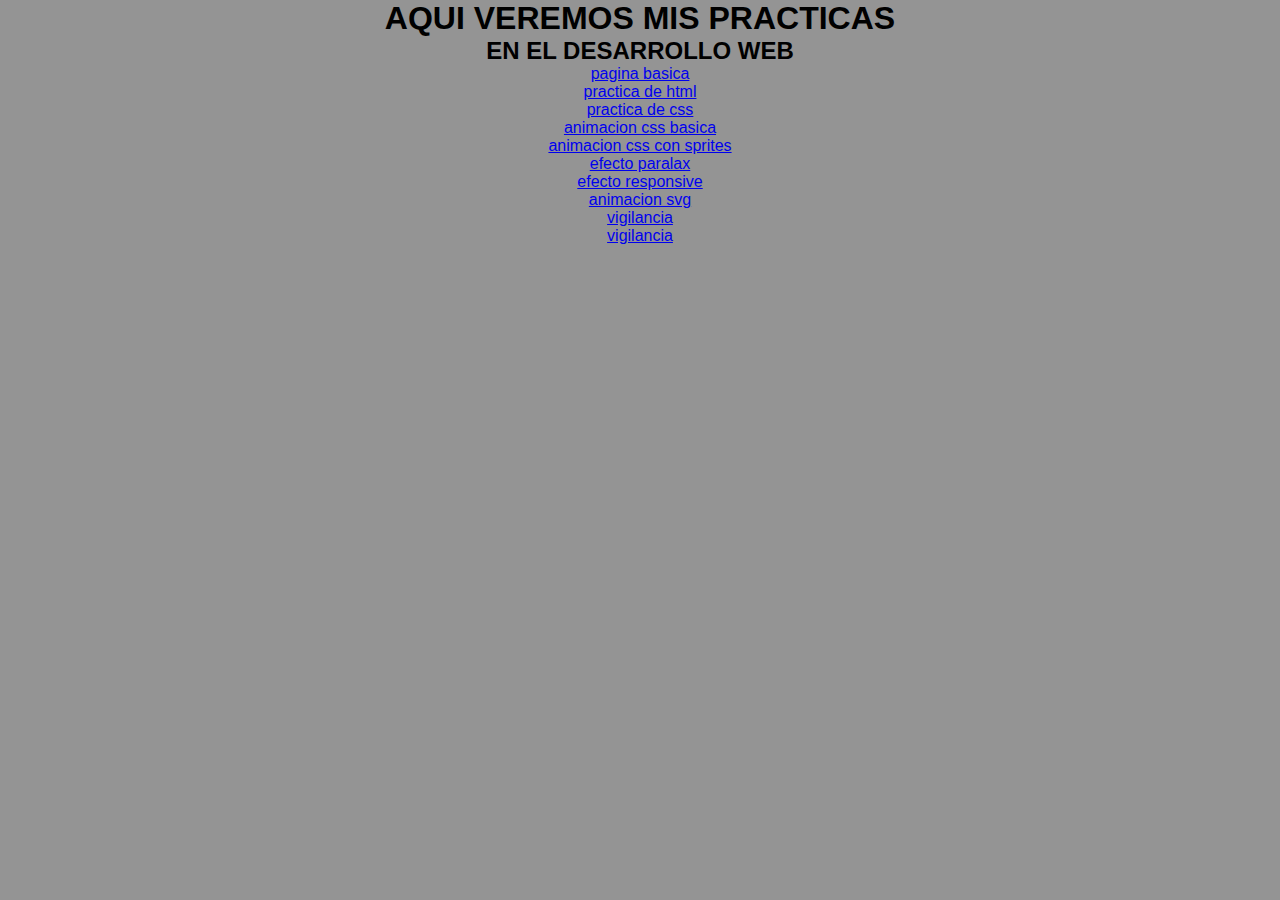
<file: index.html>
<!DOCTYPE html>
<html>
    <head>
        <meta charset="utf-8" />
        <title>hola omar :)</title>
        <link rel="stylesheet" href="index.css" />
    </head>
    <body>
        <h1>AQUI VEREMOS MIS PRACTICAS</h1>
        <h2>EN EL DESARROLLO WEB</h2>
        <ul>
            <li>
                <a href="base.html">pagina basica</a>
            </li>
           
            <li>
             <a href="contacto.html">practica de html</a>
         </li>
         <li><a href="css_practica.html">practica de css</a></li>
         <li>
            <a href="animacion.html">animacion css basica</a>
        </li>
        <li>
            <a href="spritecss.html">animacion css con sprites</a>
        </li>
        <li>
            <a href="paralax.html">efecto paralax</a>
        </li>
        <li>
            <a href="responsive.html">efecto responsive</a>
        </li>
        <li>
            <a href="animacionsvg.html">animacion svg</a>
        </li>
             <li>
            <a href="vigilancia.html">vigilancia</a>
        </li>
            
             <li>
            <a href="vigilancia2.html">vigilancia</a>
        </li>
            
        </ul>


      
    </body>



</html>
</file>
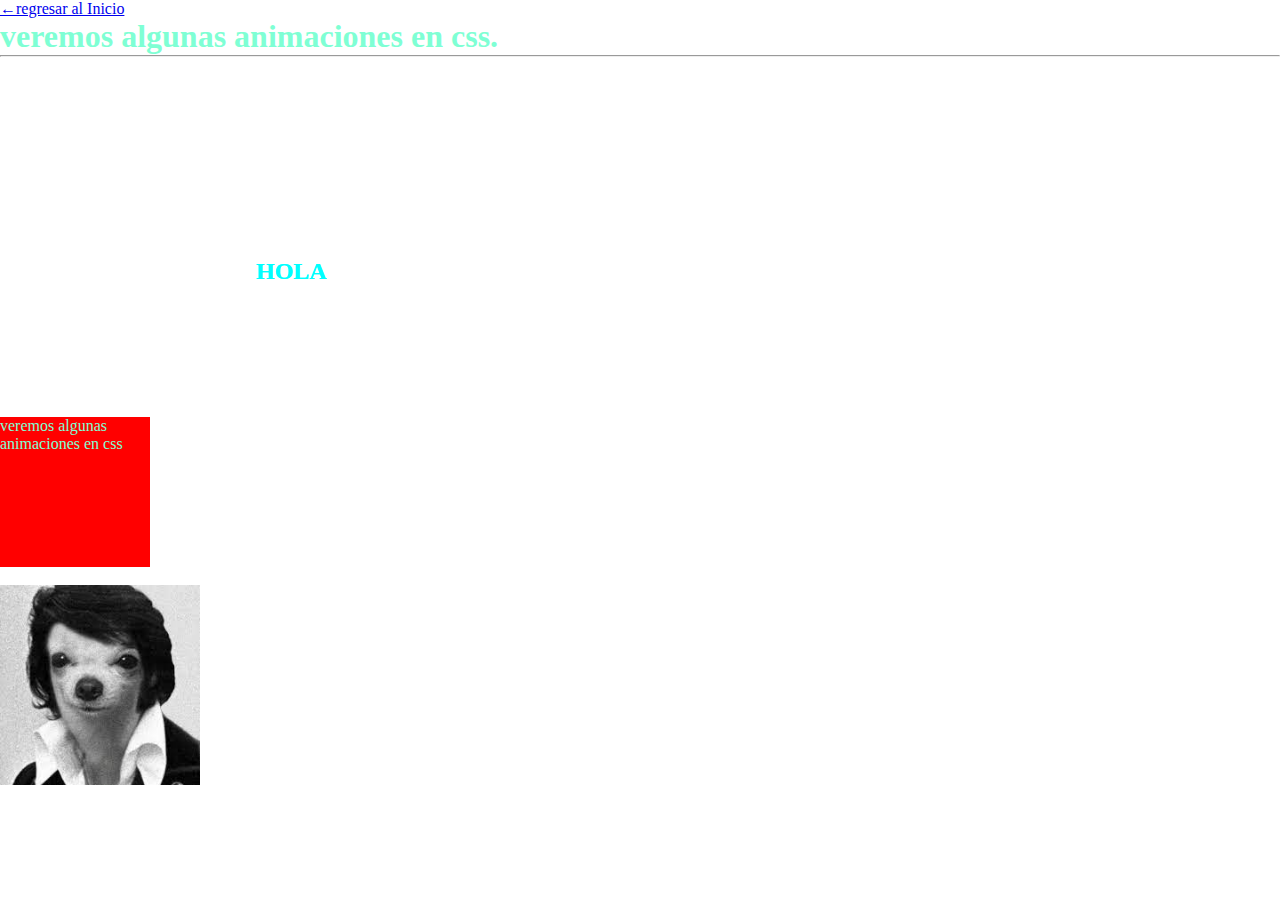
<file: animacion.html>
<!DOCTYPE html>
<html>
    <head>
        <meta charset="utf-8" />
        <title>animacion css</title>
        <link rel="stylesheet" href="animacion.css">
    </head>
    <body><a href="index.html">←regresar al Inicio</a>
        <h1>veremos algunas animaciones en css.</h1>
        <hr>
        <div class="circle">
            <div class="texto"><h2>HOLA</h2></div>
        </div>
       
        <div class="circlo">
            <div class="texto"><h2>HOLA</h2></div>
        </div>
        <div class="jaja">veremos algunas animaciones en css</div>

    <br>
        <div class="imagena">
            <img width="200" src="images/perrillo.jpg"/>
        </div>
    </body>

</html>
</file>
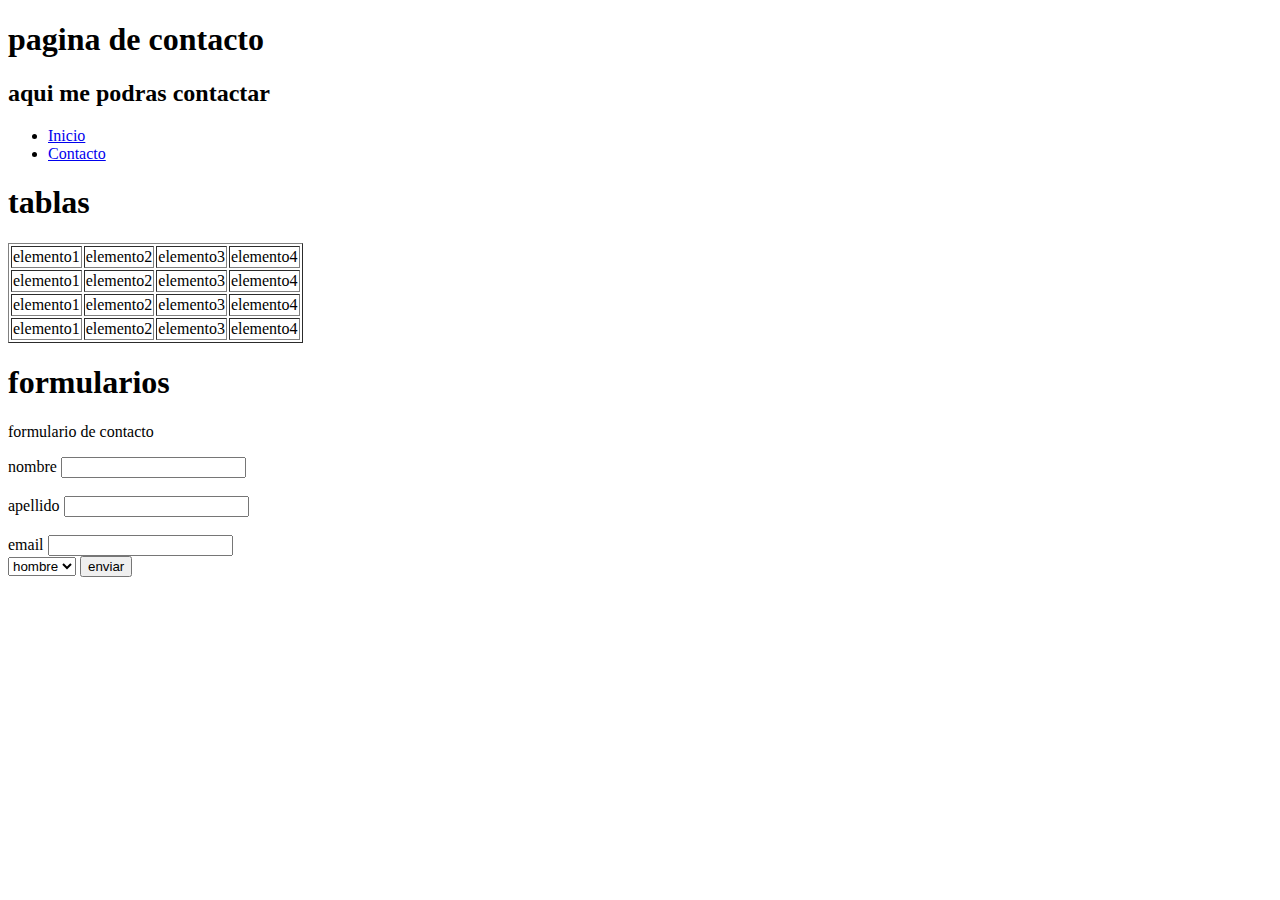
<file: contacto.html>
<!DOCTYPE html>
<html>
    <head>
        <meta charset="utf-8" />
        <title>contactame</title>
    </head>
    <body>
       <h1>pagina de contacto</h1>
       <h2>aqui me podras contactar</h2>
       <ul>
           <li>
               <a href="index.html">Inicio</a>
           </li>
           <li>
            <a href="contacto.html">Contacto</a>
        </li>
       </ul>
       <h1>tablas</h1>
       <table border="1">
       <tr>
           <td>elemento1</td>
           <td>elemento2</td>
           <td>elemento3</td>
           <td>elemento4</td>
       </tr>
       <tr>
        <td>elemento1</td>
        <td>elemento2</td>
        <td>elemento3</td>
        <td>elemento4</td>
    </tr>
    <tr>
        <td>elemento1</td>
        <td>elemento2</td>
        <td>elemento3</td>
        <td>elemento4</td>
    </tr>
    <tr>
        <td>elemento1</td>
        <td>elemento2</td>
        <td>elemento3</td>
        <td>elemento4</td>
    </tr>
    </table>
    <h1>formularios</h1>
    <p>formulario de contacto</p>
    <form>
        <label>nombre</label>
        <input type="text" /><br><br>
        <label>apellido</label>
        <input type="text" />
        <br><br>
        <label>email</label>
        <input type="text" /><br>
    <select>
        <option>hombre</option>
        <option>mujer</option>
    </select>
    <input type="submit" value="enviar"/>
    </form>
    
    </body>

</html>
</file>
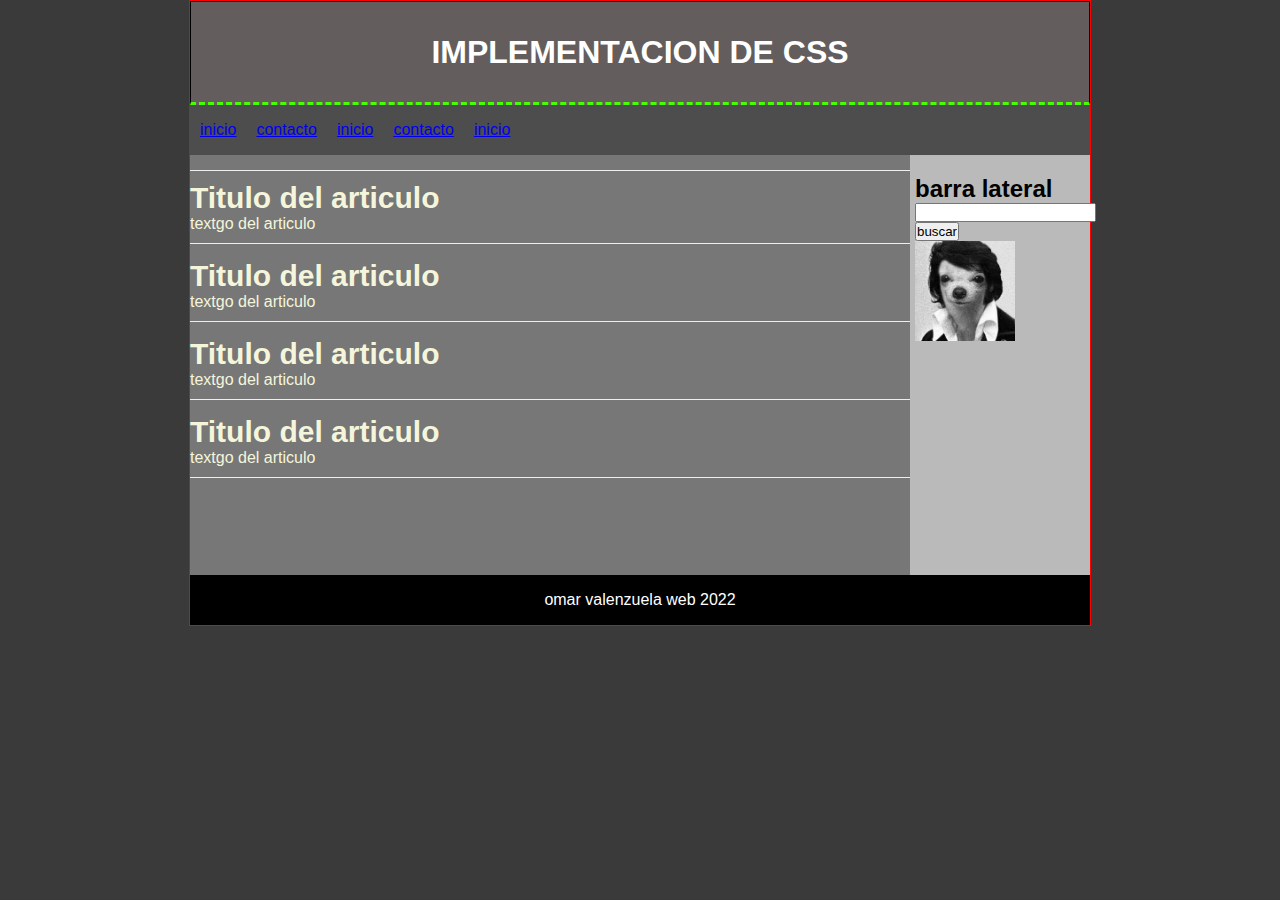
<file: css_practica.html>
<!DOCTYPE html>
<html>
    <head>
        <meta charset="utf-8" />
        <title>esto es css</title>
        <link rel="stylesheet" href="css_practica.css" />
    </head>
    <body>
        

        <div id="container">

            <header>
                <h1>IMPLEMENTACION DE CSS</h1>
            </header>
            <nav><ul>
                <li><a href="index.html">inicio</a></li>
                <li><a href="contacto.html">contacto</a></li>
                <li><a href="index.html">inicio</a></li>
                <li><a href="contacto.html">contacto</a></li>
                <li><a href="index.html">inicio</a></li>
               
            </ul></nav>

            <div class="clearfix"></div>
        

        <section id="content">
            <article class="article">
                <h2>Titulo del articulo</h2>
                <p>textgo del articulo</p>
            </article>

            <article class="article">
                <h2>Titulo del articulo</h2>
                <p>textgo del articulo</p>
            </article>

            <article class="article">
                <h2>Titulo del articulo</h2>
                <p>textgo del articulo</p>
            </article>

            <article class="article">
                <h2>Titulo del articulo</h2>
                <p>textgo del articulo</p>
            </article>
        </section>

<aside>
    <h2>barra lateral</h2>
    <form>
        <input type="text">
        <input type="submit" value="buscar"><br>
        <img width="100" alt="perrillo" src="images/perrillo.jpg"/>
    </form>
</aside>

<footer>
    omar valenzuela web  2022
</footer>
        </div>
    </body>

</html>
</file>
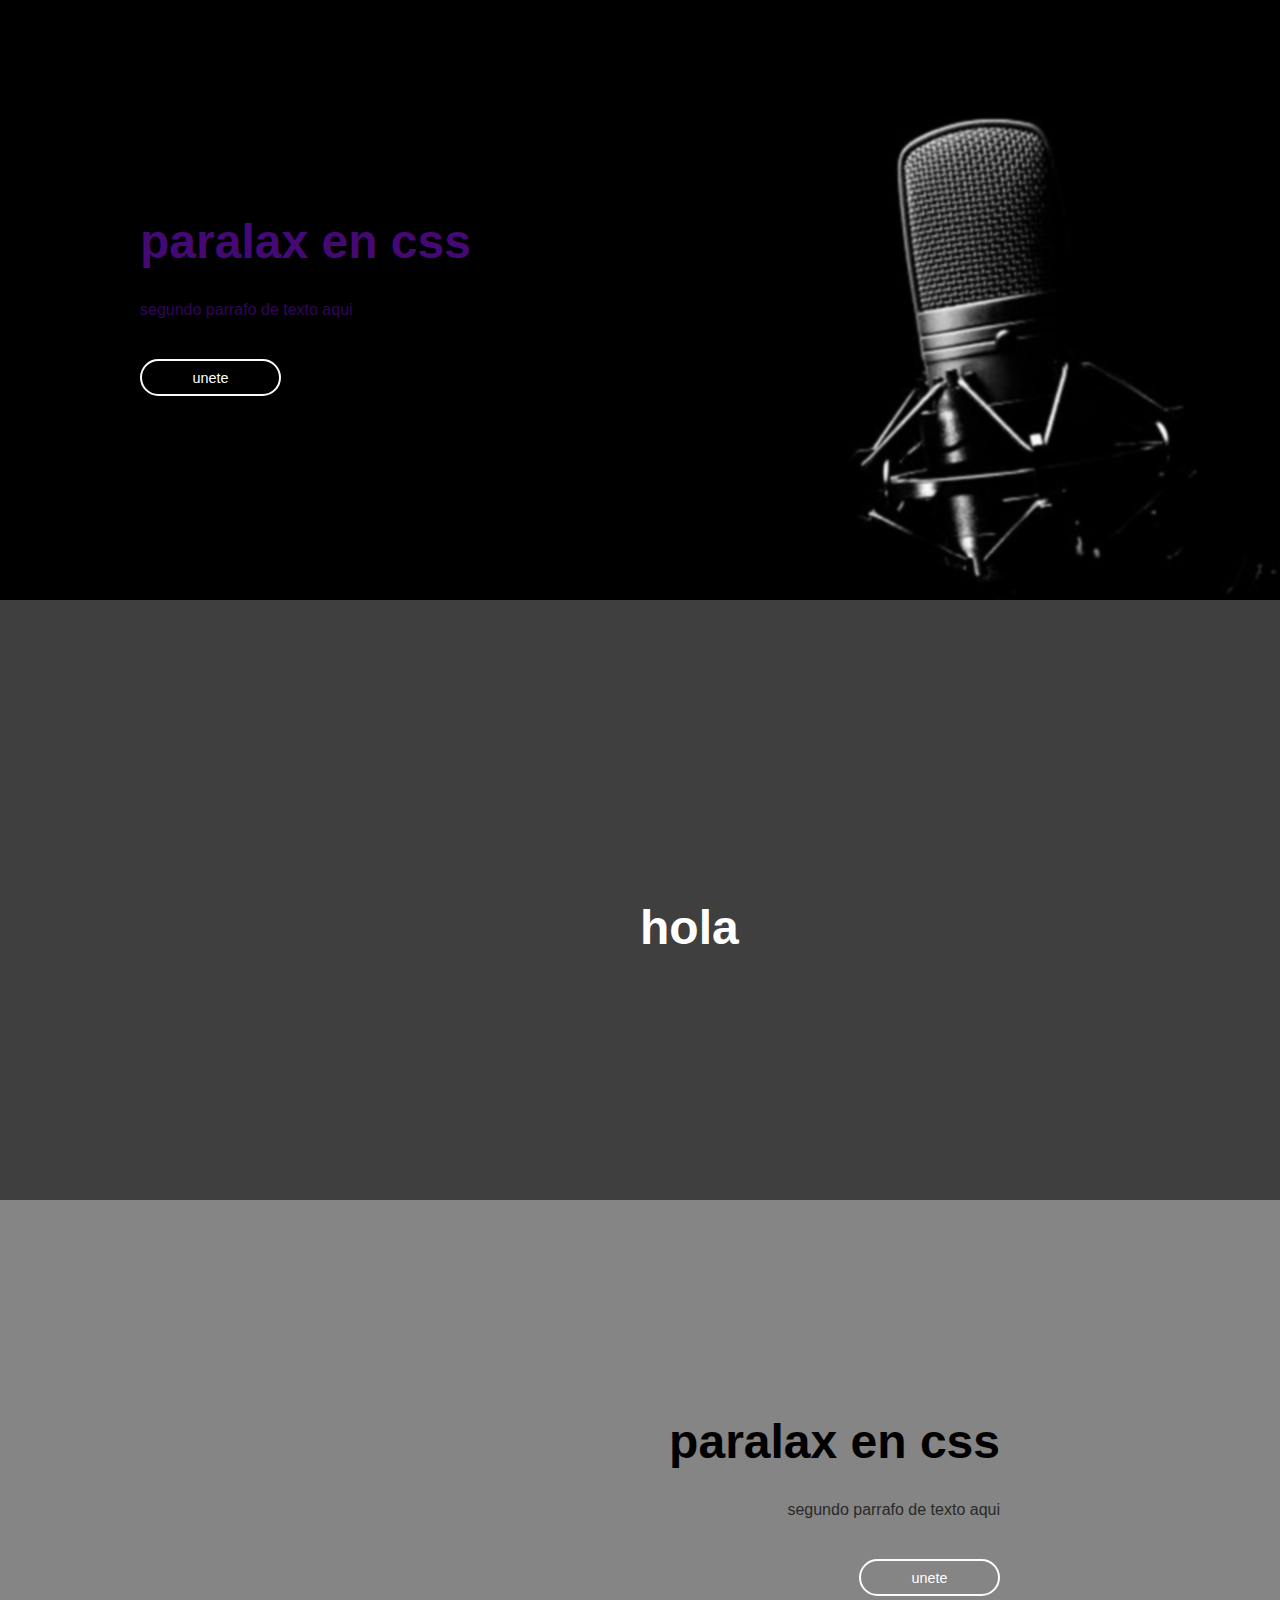
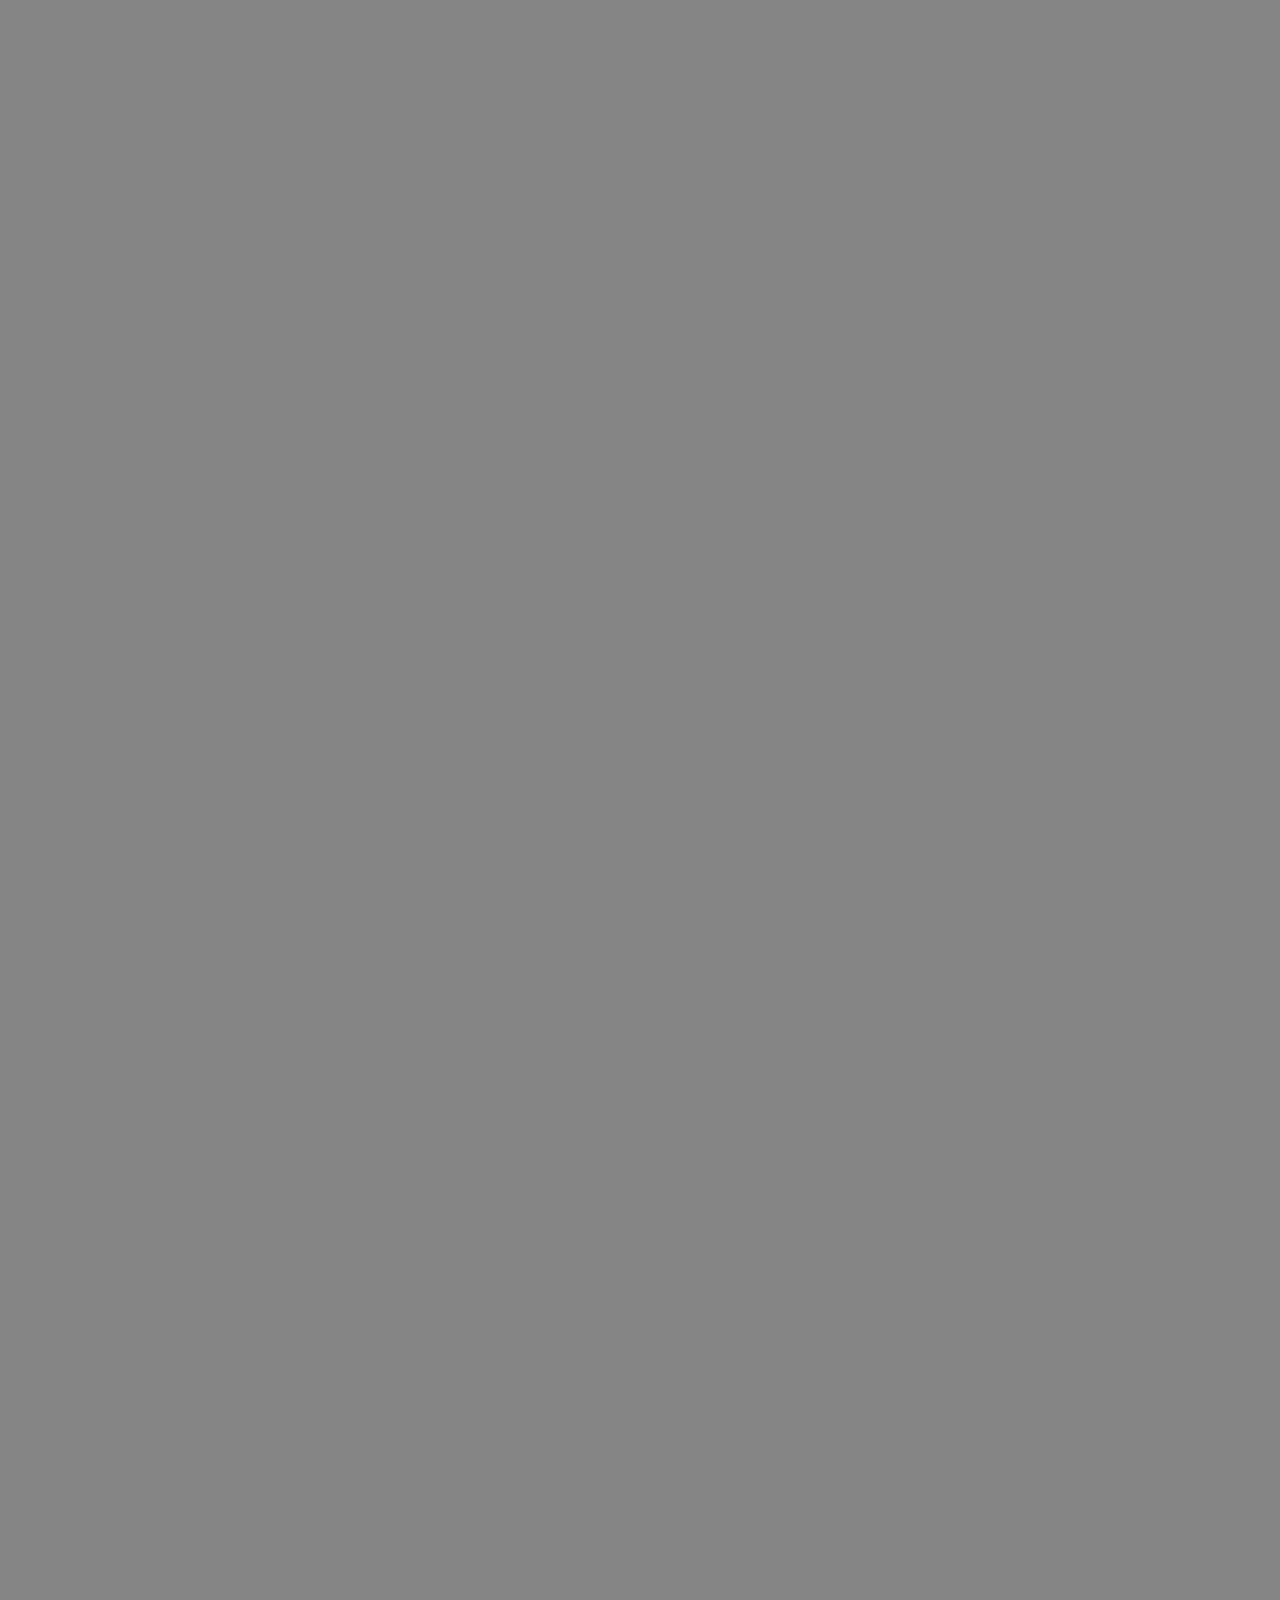
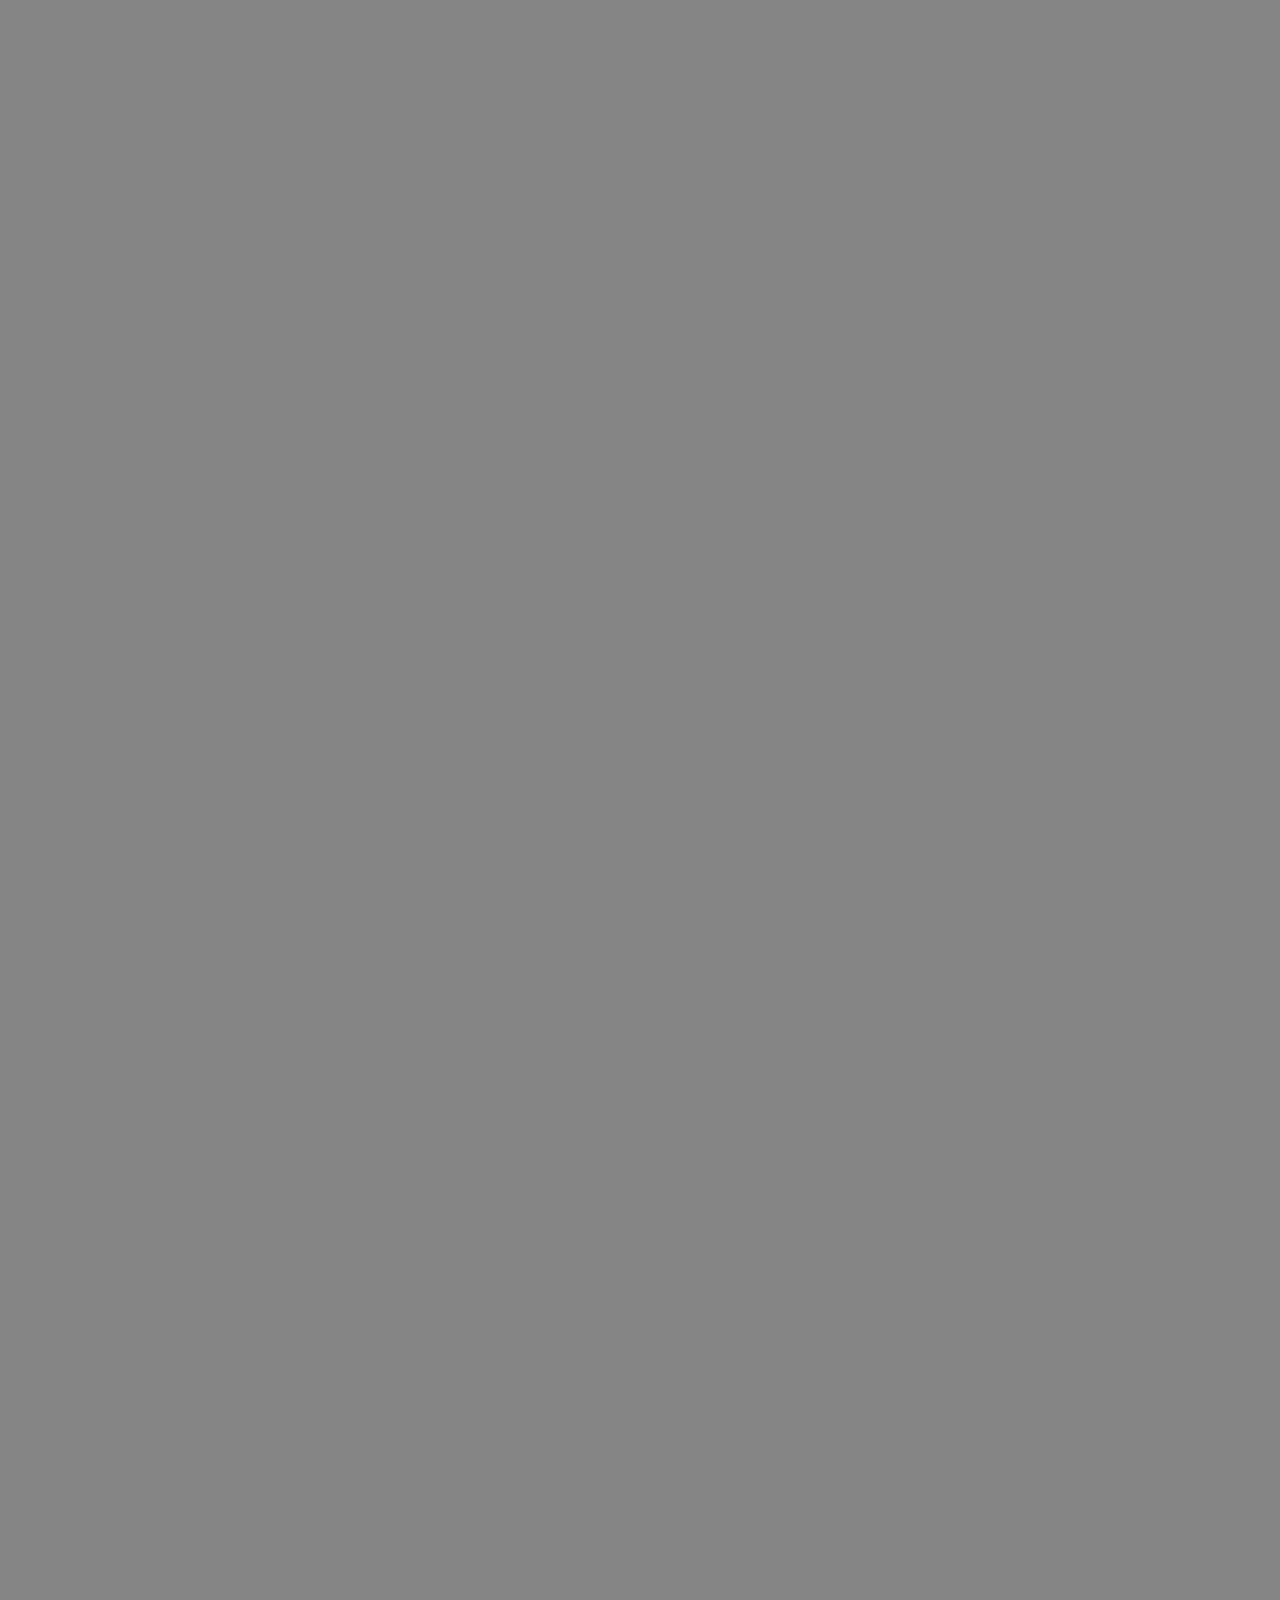
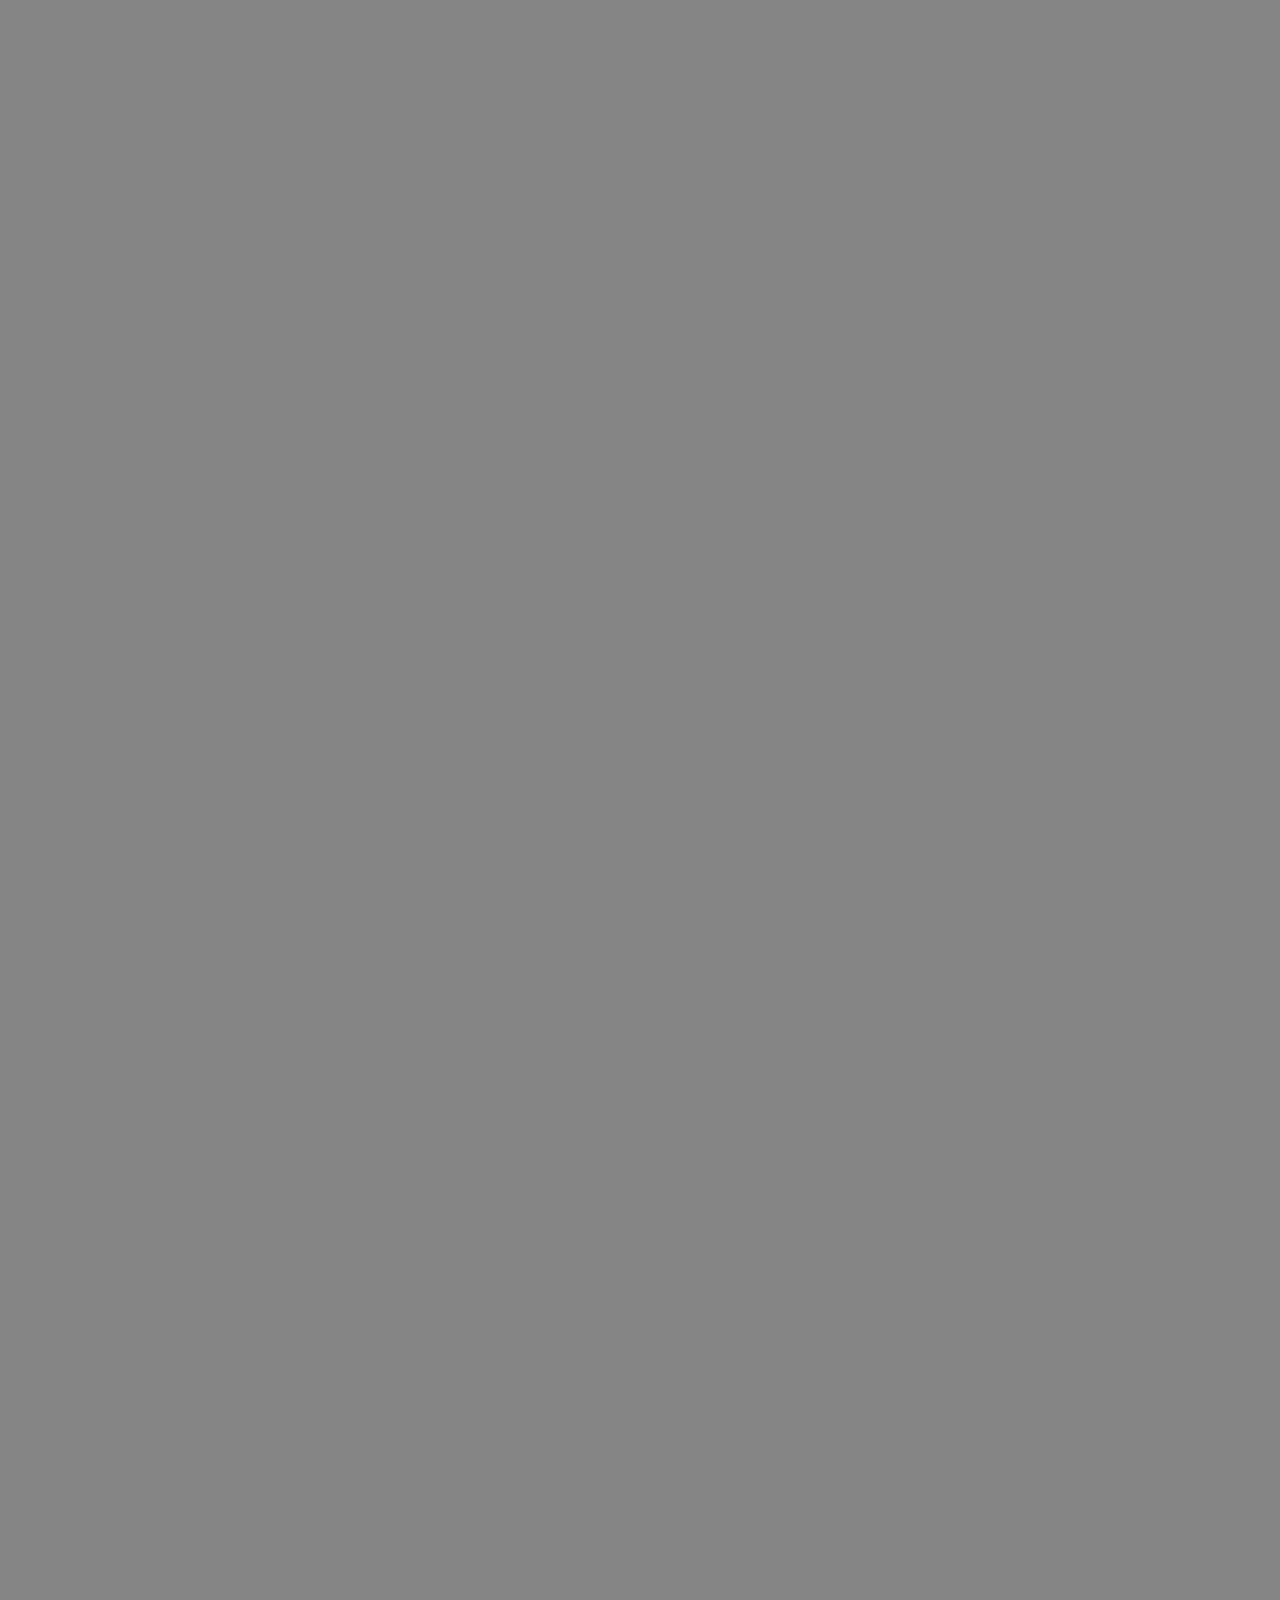
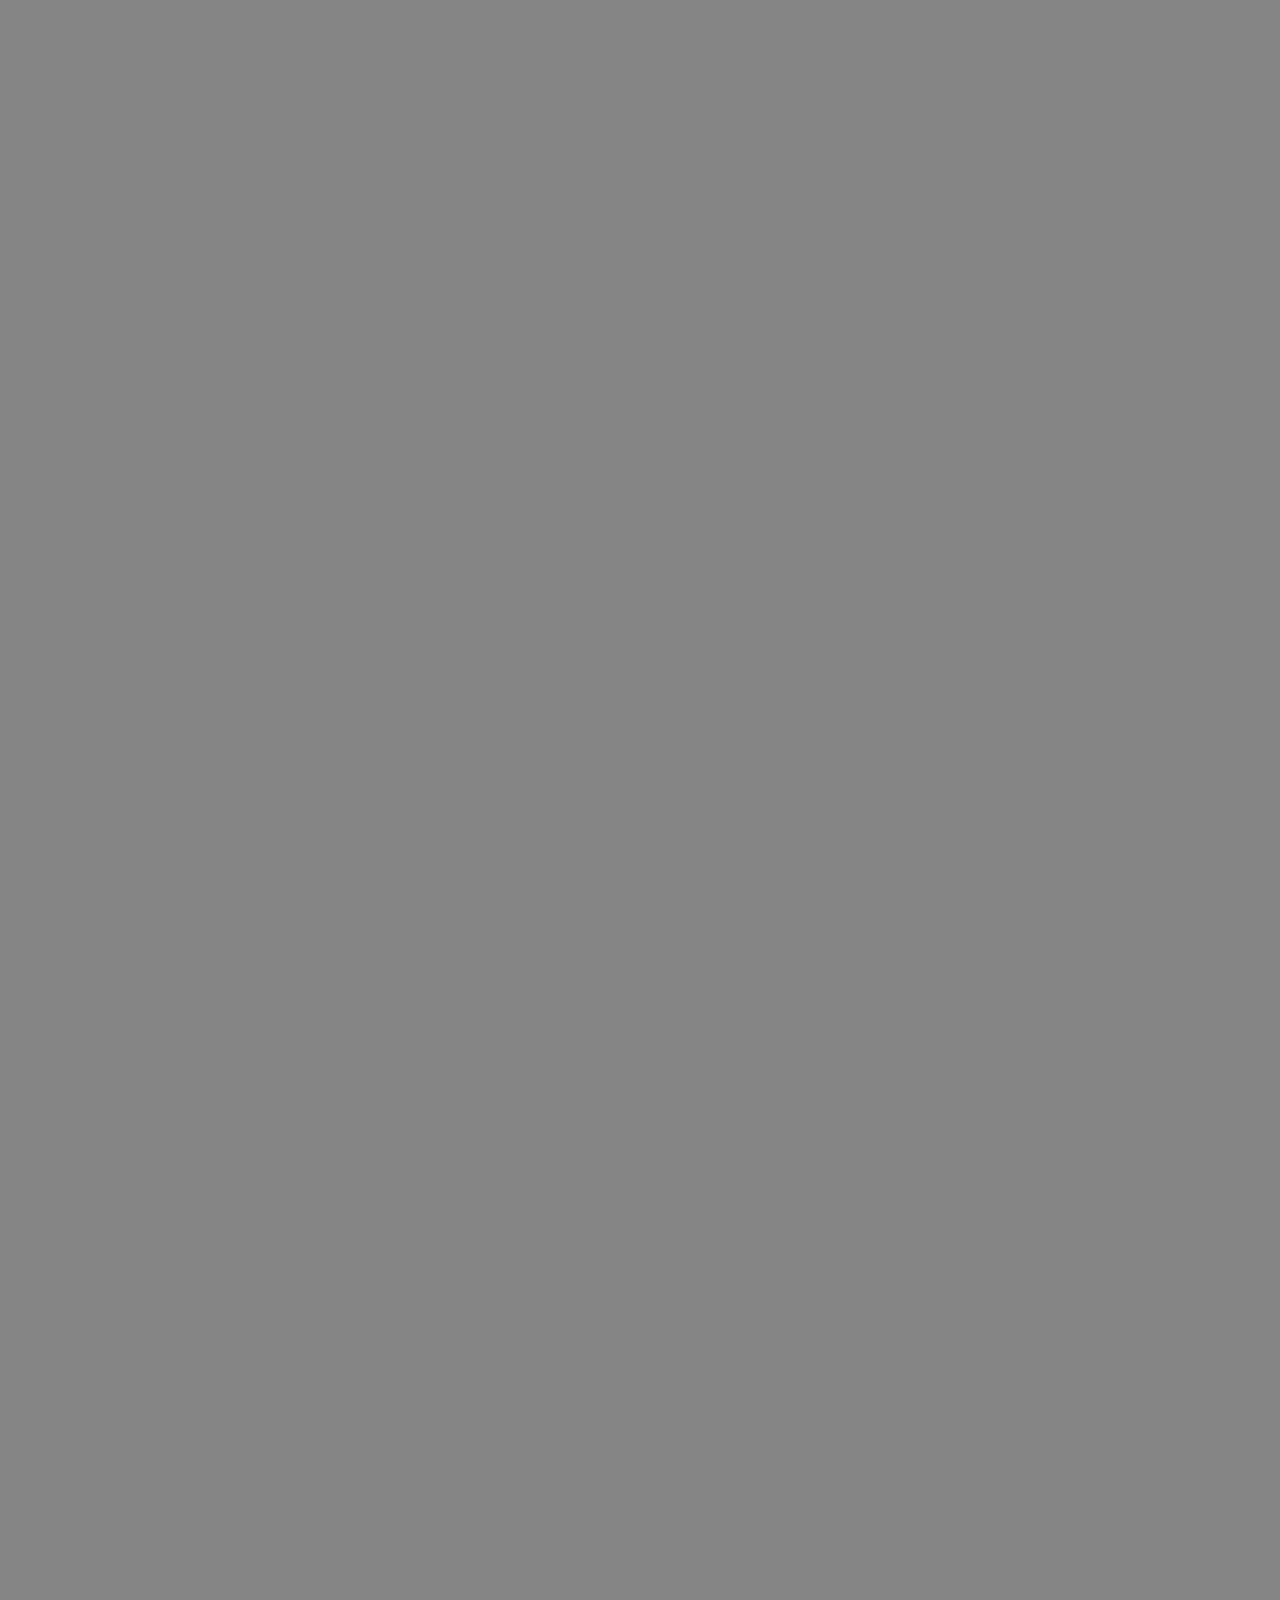
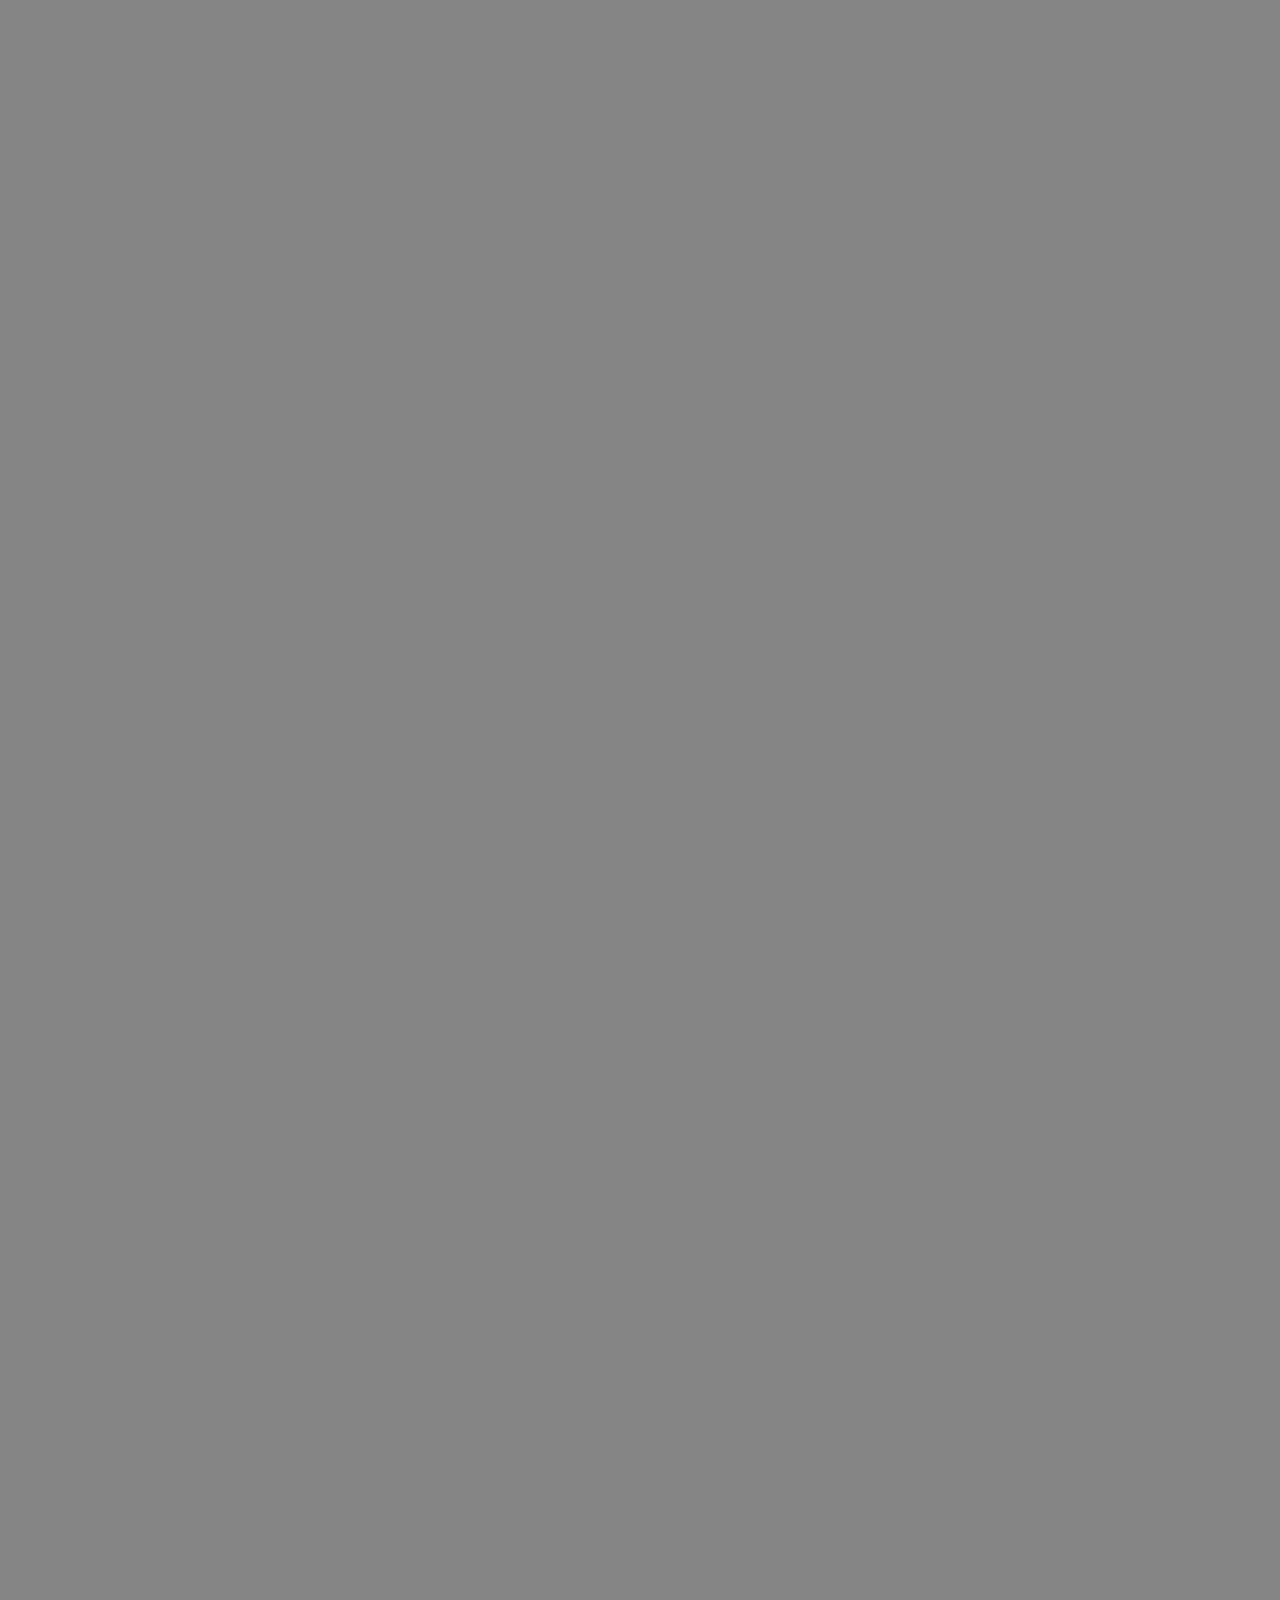
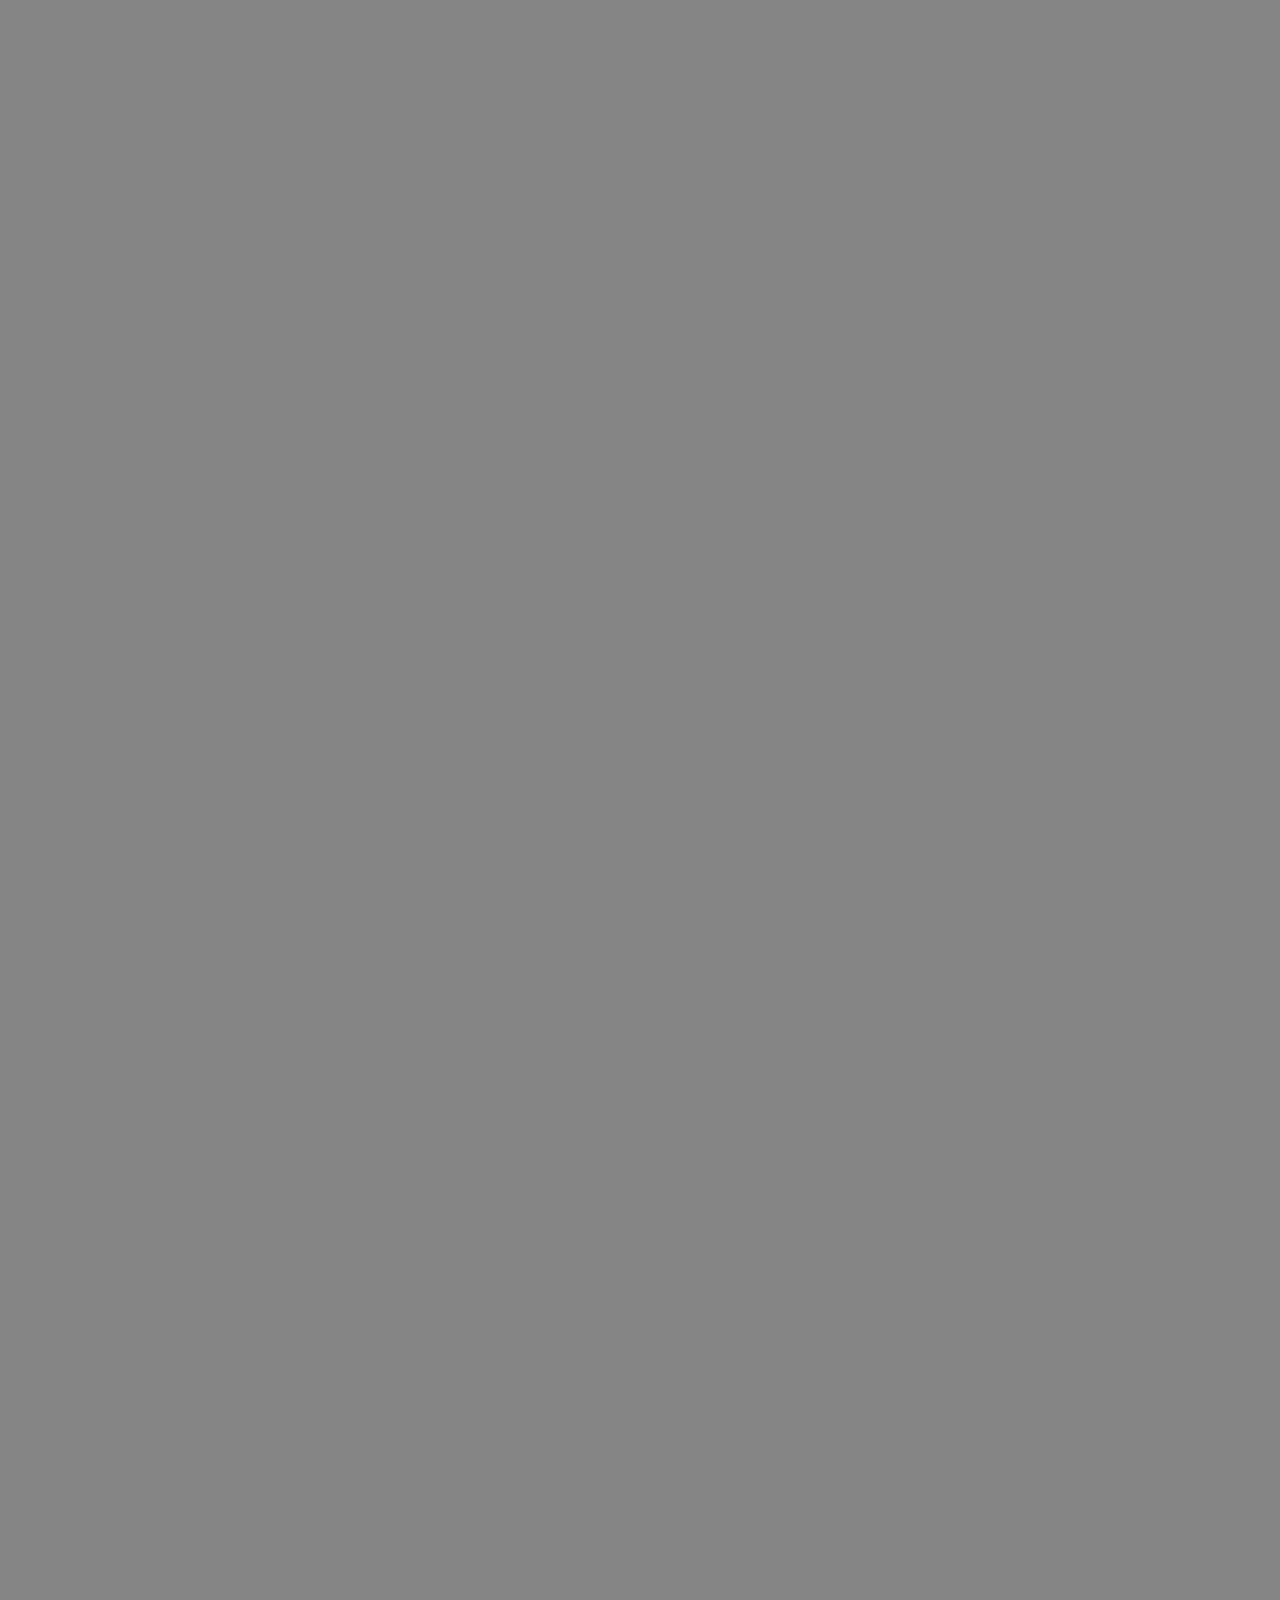
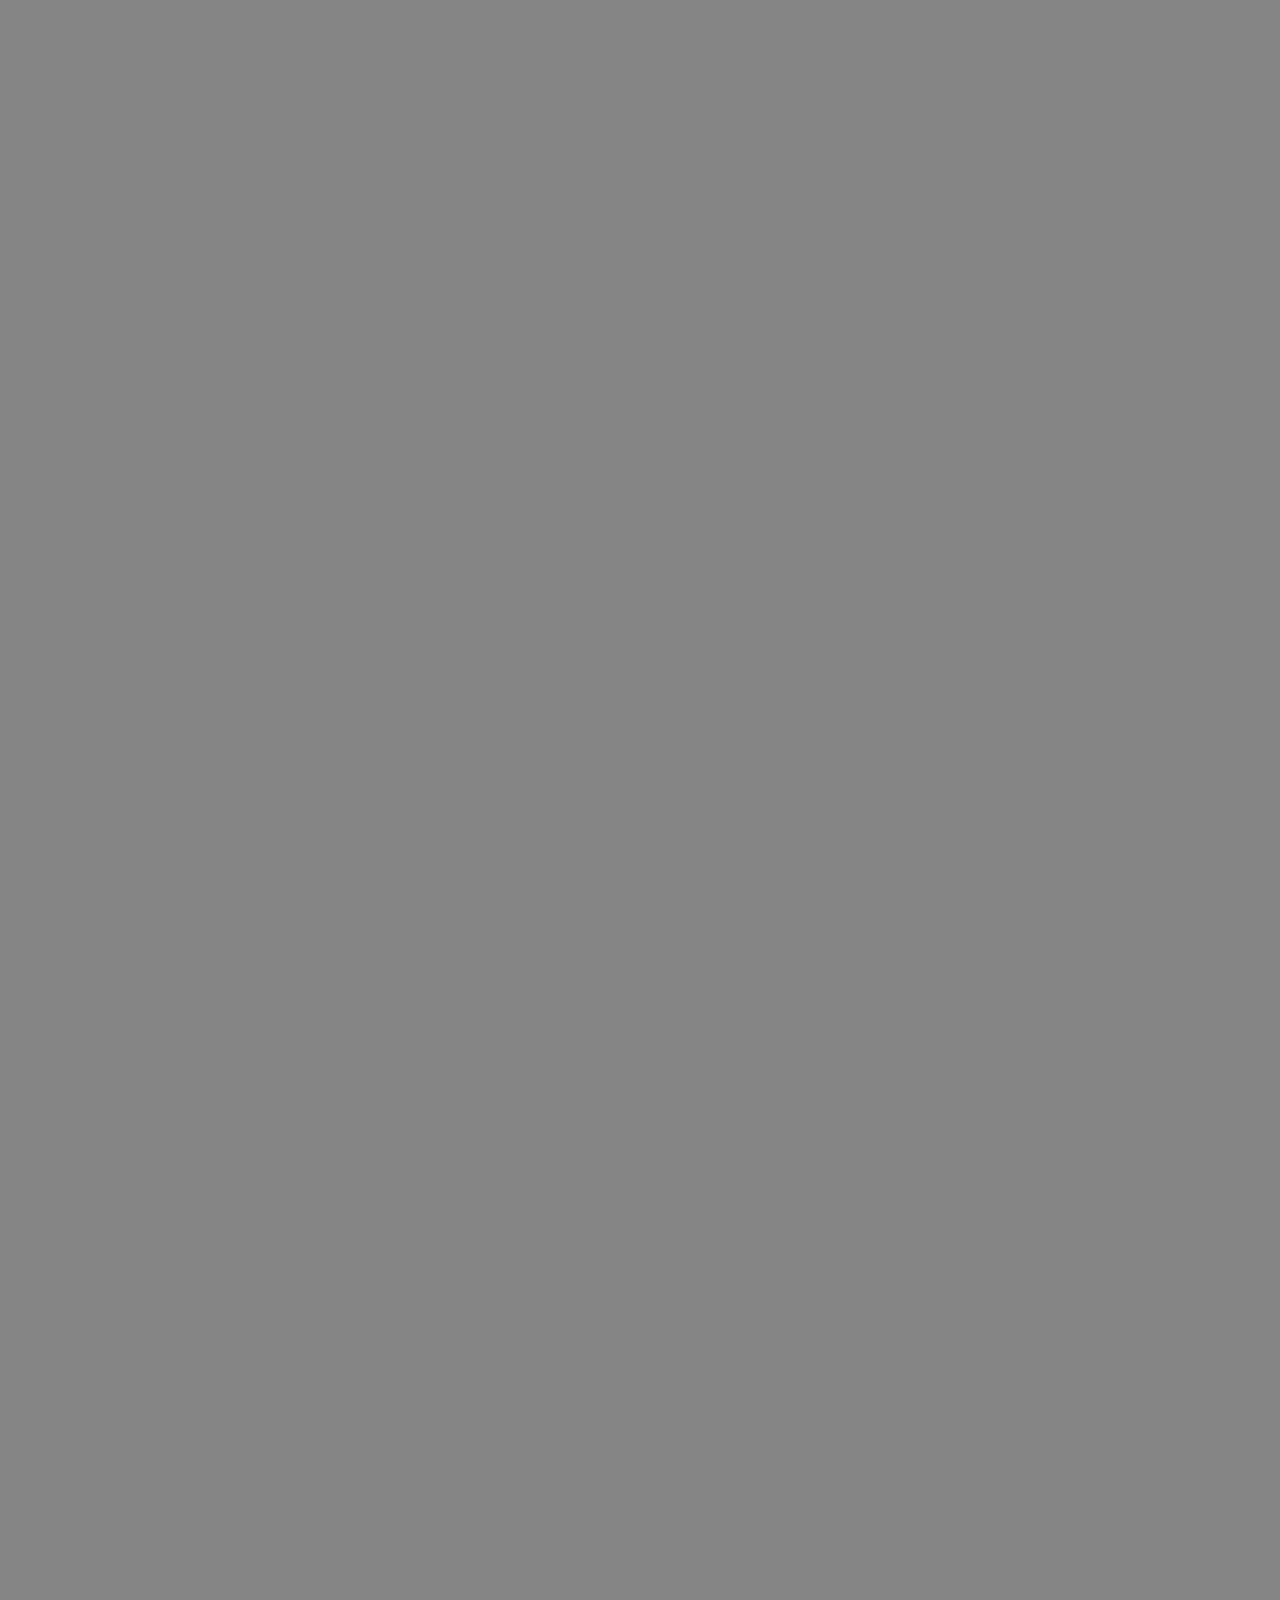
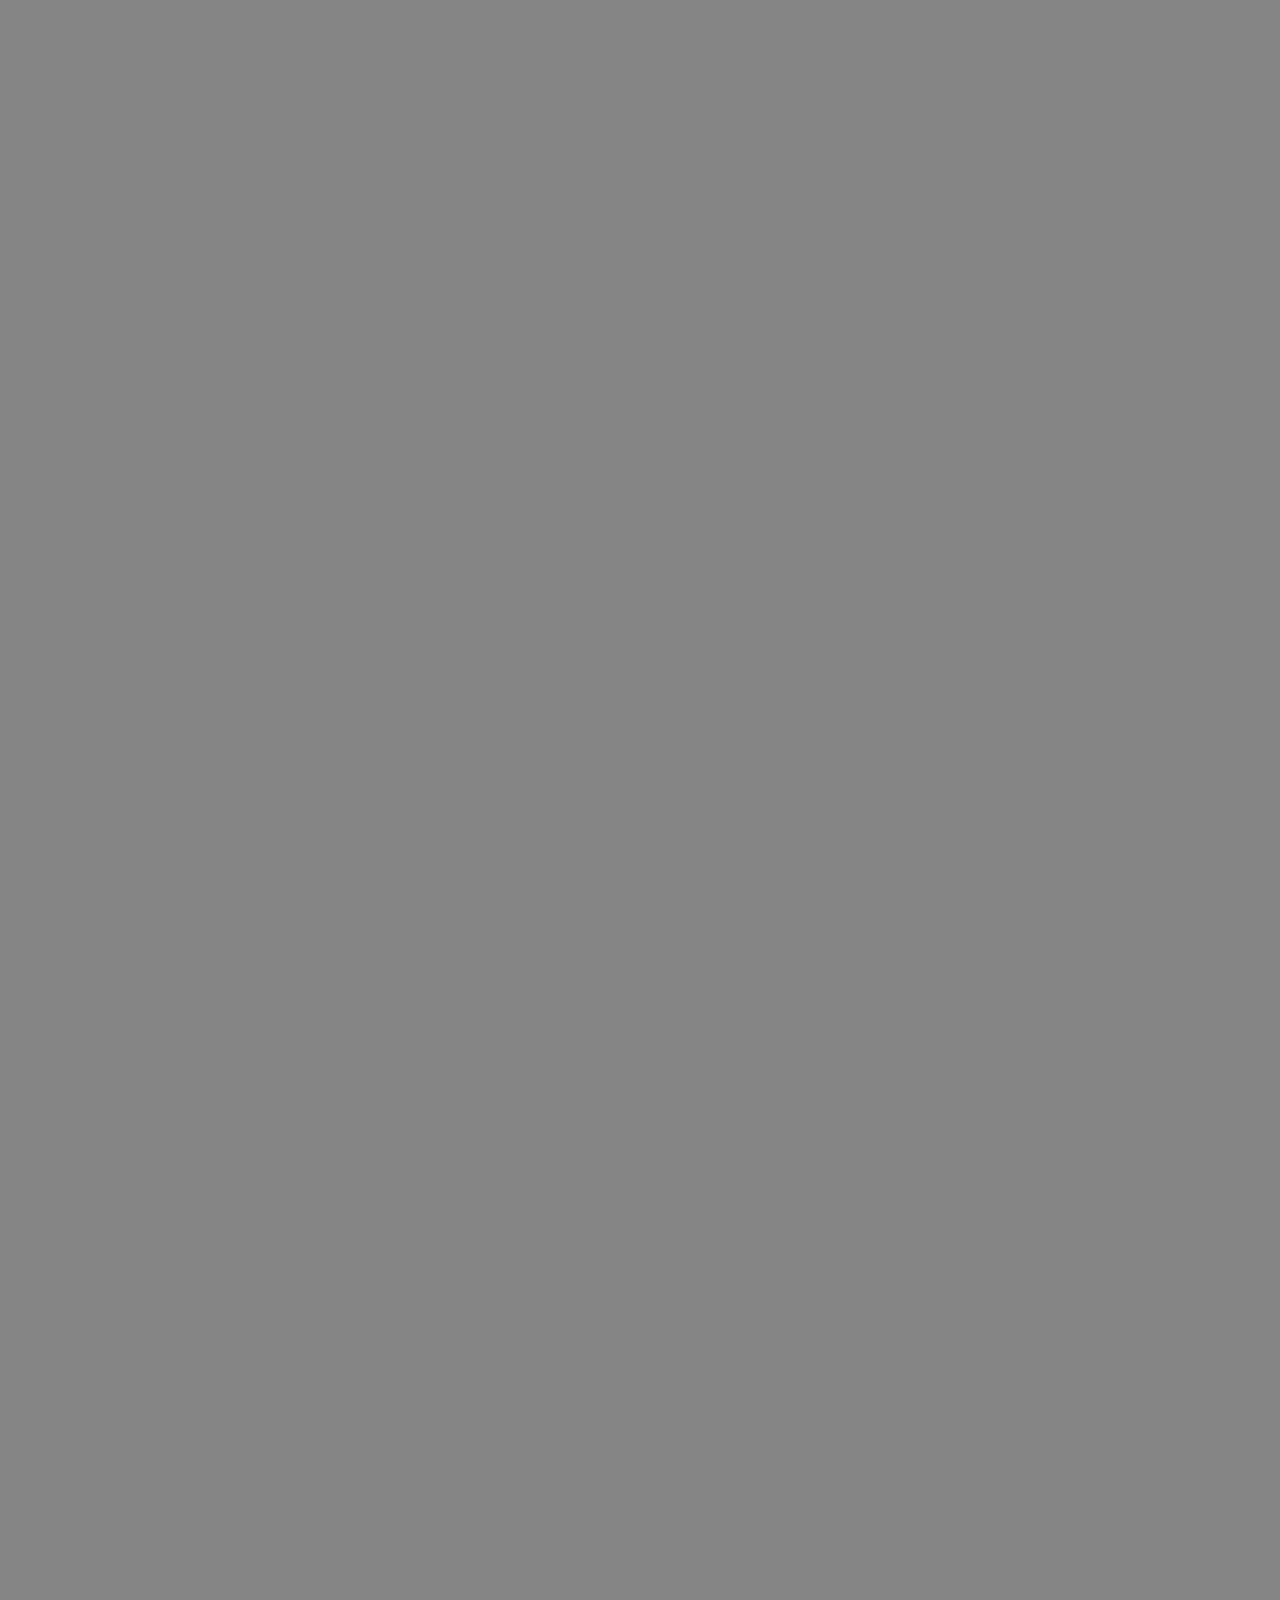
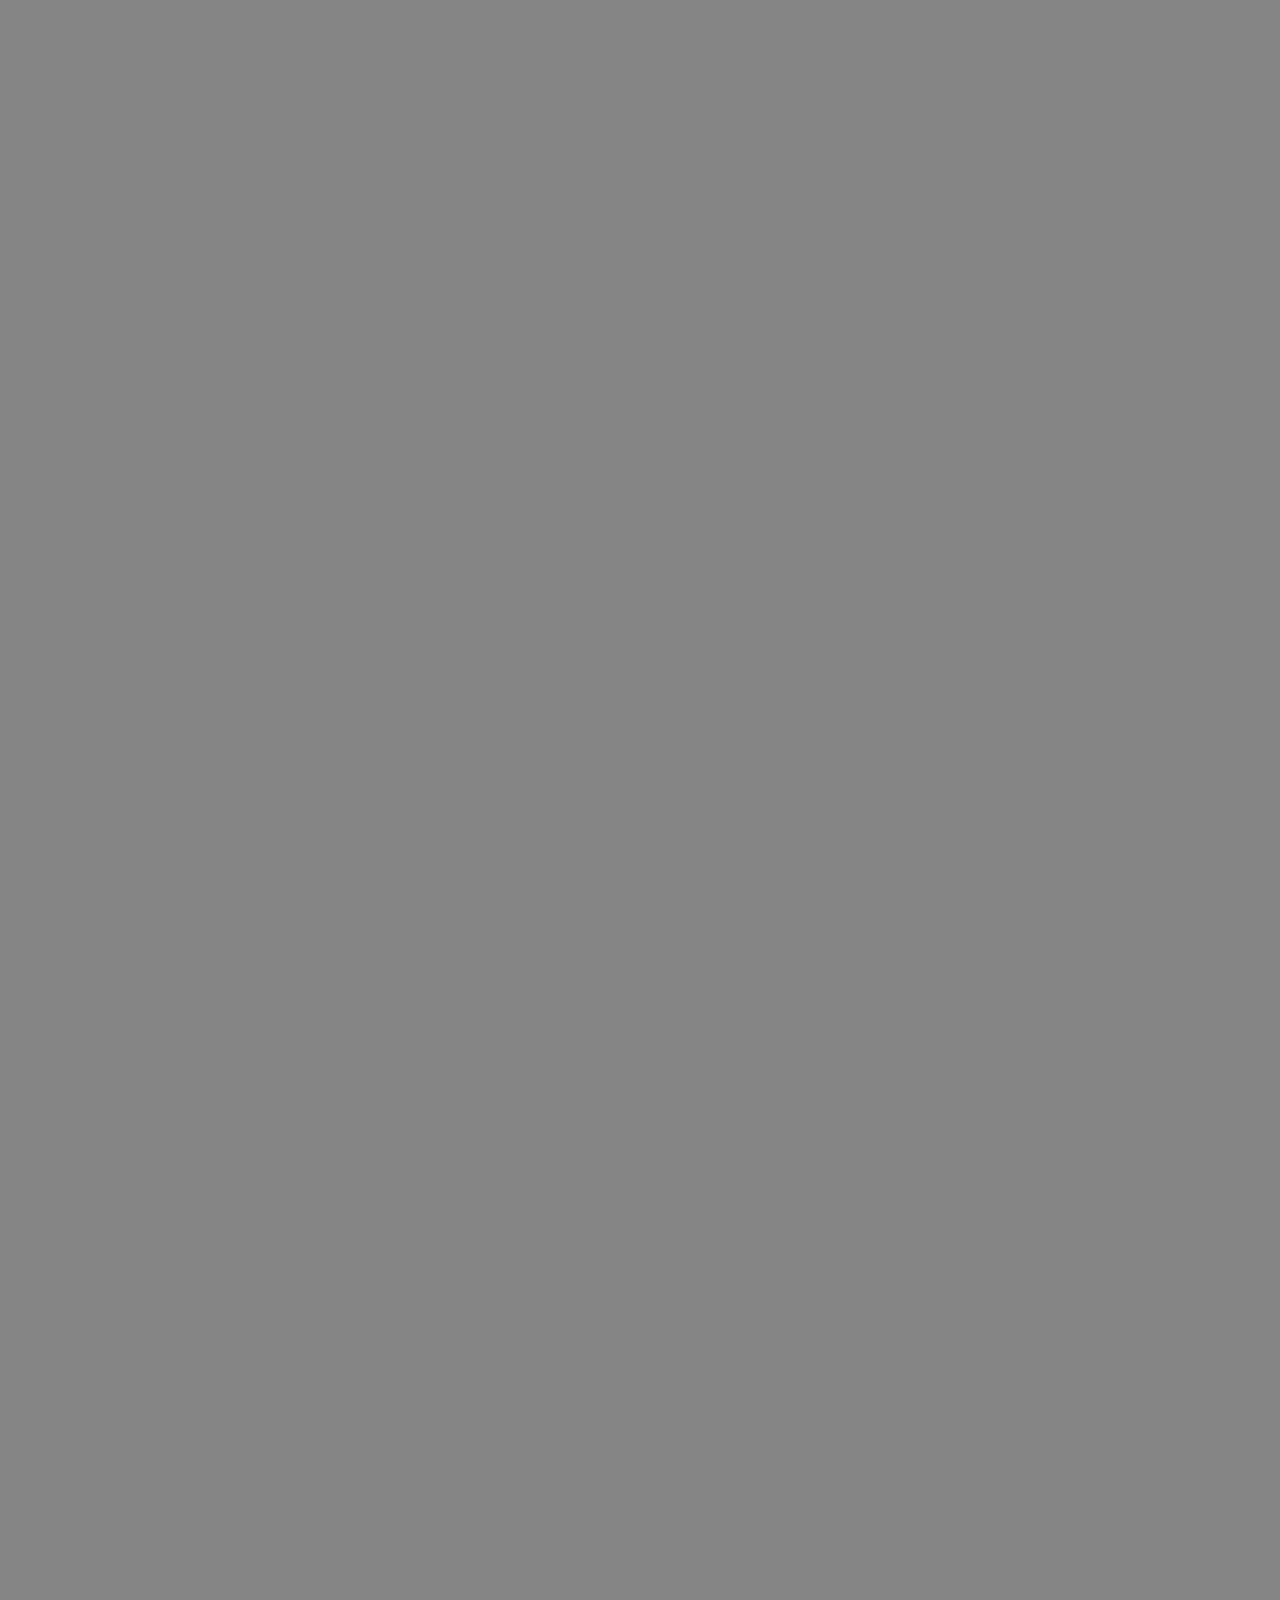
<file: paralax.html>
<!DOCTYPE html>
<html>
    <head>
        <meta charset="utf-8" />
        <title>efecto paralax</title>
        <link rel="stylesheet" href="paralax.css" />
    </head>
    <body>
        <div class="banner">
            <div class="banner_description">
                <h1>paralax en css</h1>
                <p>segundo parrafo de texto aqui</p>
                <br>
                <a href="index.html">unete</a>
            </div>
            </div>
      
            <div class="texto">
                <div class="textoD">
                <h1>hola</h1>
                
            </div></div>

            <div class="banner2">
                <div class="banner_description2">
                    <h1>paralax en css</h1>
                    <p>segundo parrafo de texto aqui</p>
                    <br>
                    <a href="index.html">unete</a>
                </div>
                </div>
                
                
    </body>
      

</html>
</file>
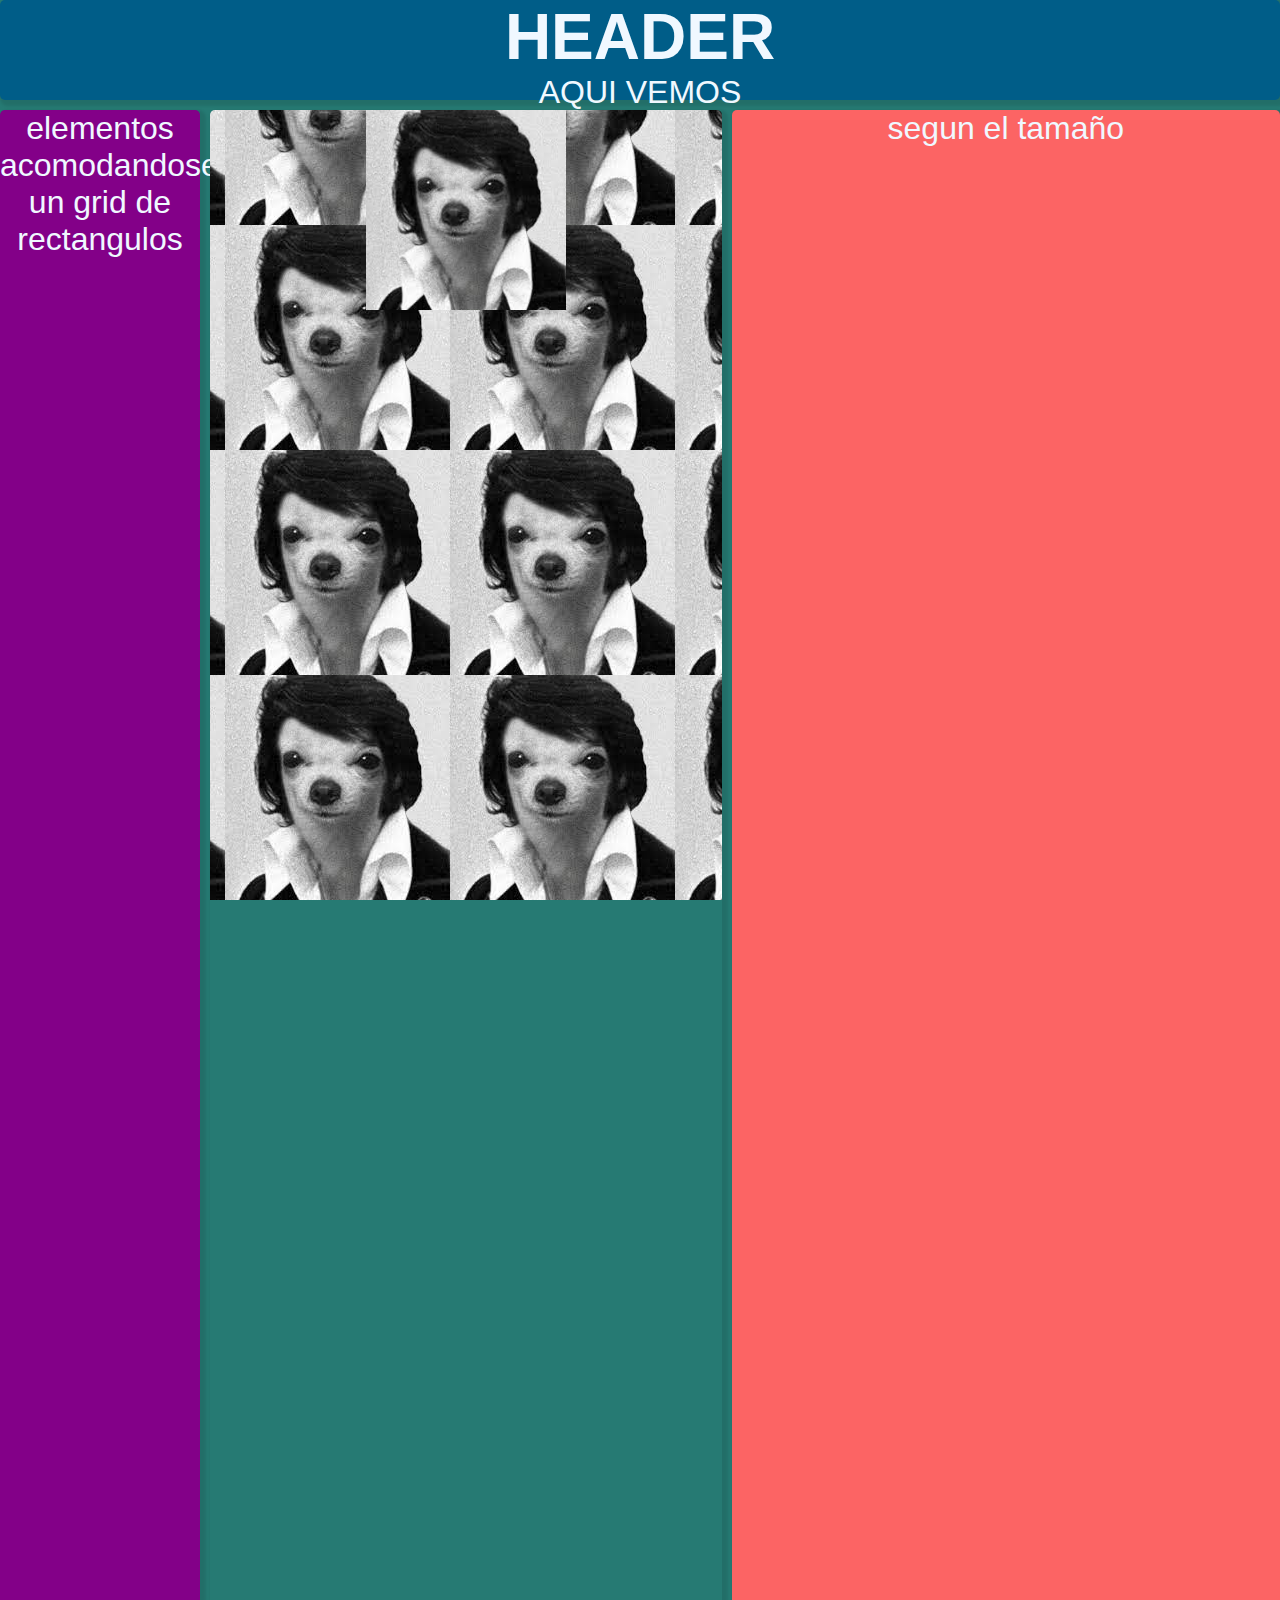
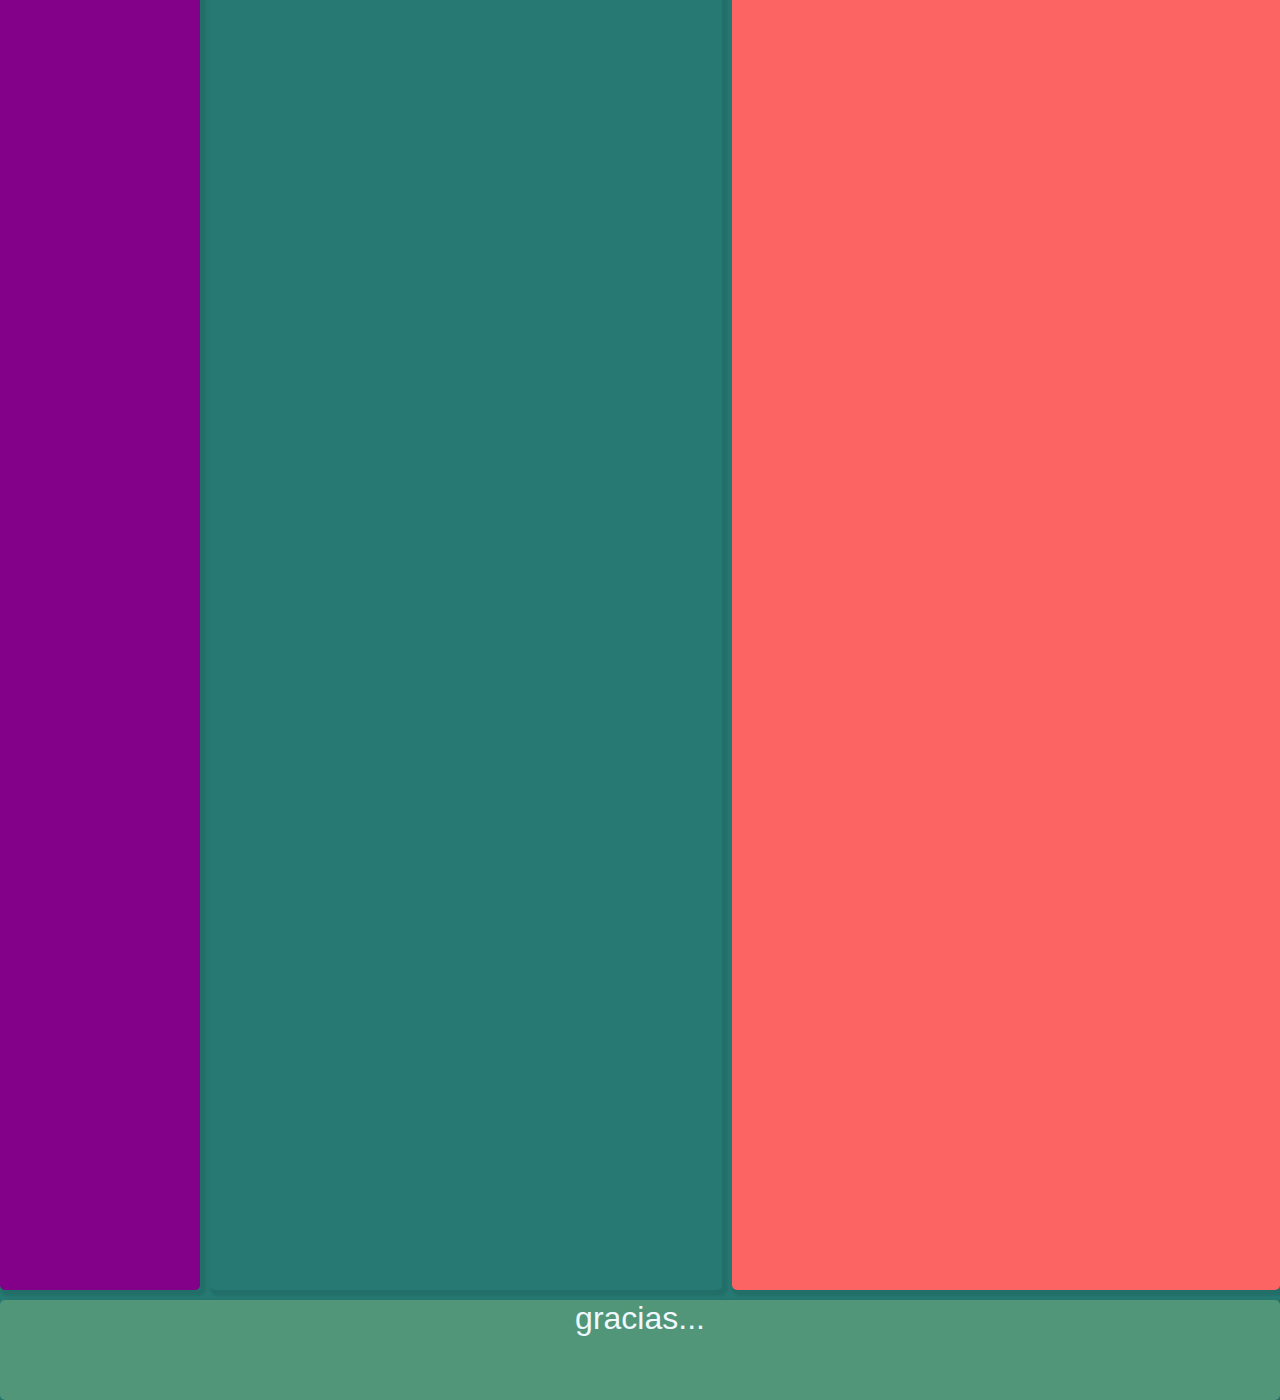
<file: responsive.html>
<!DOCTYPE html>
<html>
    <head>
        <meta charset="utf-8" />
        <title>responsive</title>
        <link rel="stylesheet" href="responsive.css" />
        <meta name="viewport" content="width=device-width, user-scalable=no, initial-scale=1.0, maximum-scale=1.0 minimum-scale=1.0">
    </head>
    <body class="grid">
        <header class="header"><h1>HEADER</h1>AQUI VEMOS</header>
        <nav class="nav">elementos acomodandoseen un grid de rectangulos</nav>
        <aside class="aside">segun el tamaño</aside>
        <main class="main">
            <div class="imagen"><img width="200" src="images/perrillo.jpg"/></div>
        </main>    
        <footer class="footer">gracias...</footer>    
        </body>

</html>
</file>
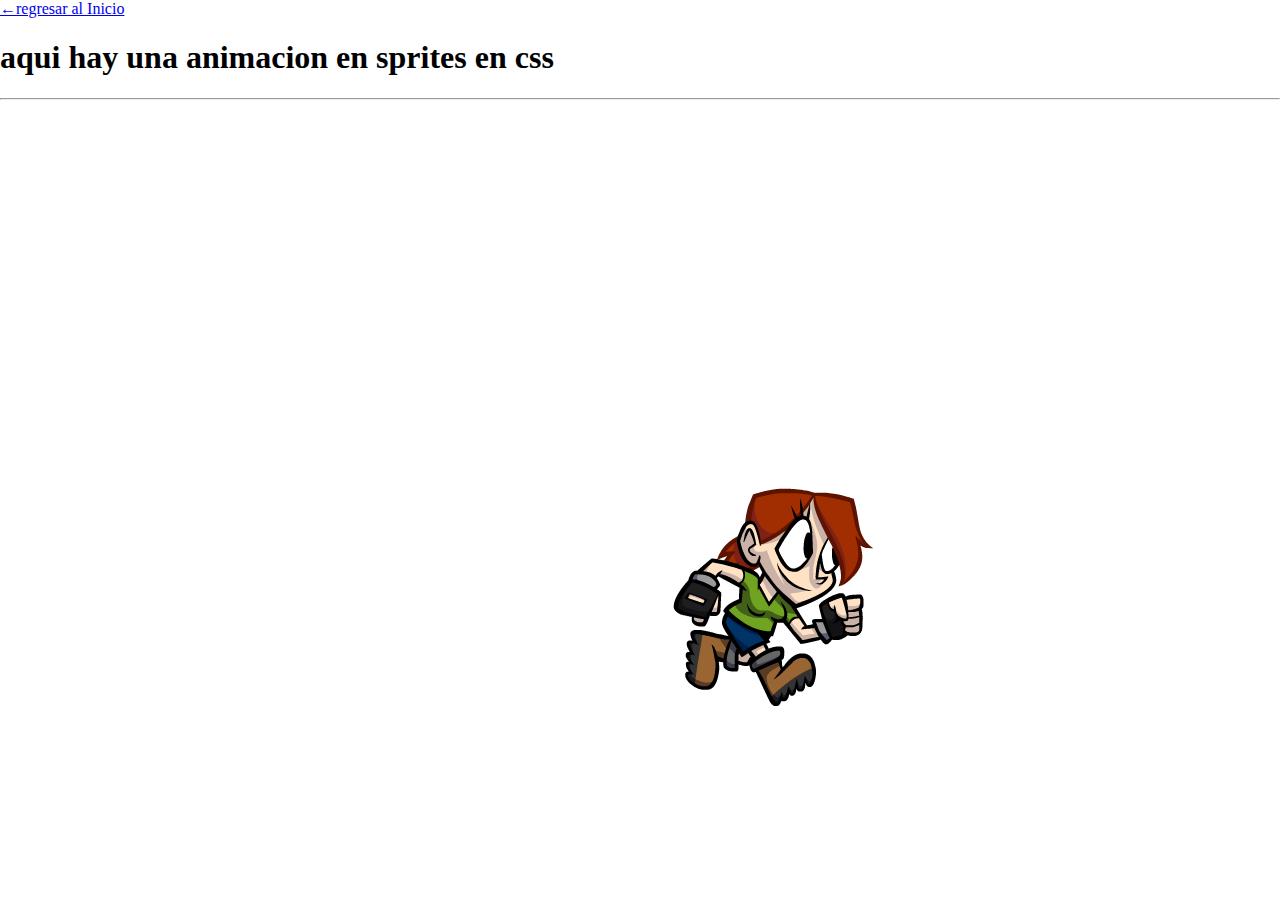
<file: spritecss.html>
<!DOCTYPE html>
<html>
    <head>
        <meta charset="utf-8" />
        <title>sprite en css</title>
        <link rel="stylesheet" href="spritecss.css" />
    </head>
    <body><a href="index.html">←regresar al Inicio</a>
        <h1>aqui hay una animacion en sprites en css</h1>
        <hr>
<div class="box"> </div>
    
   
    </body>

</html>
</file>
<file: index.css>
*{
    margin: 0px;
    padding: 0px;
}

body{
    background: rgb(148, 148, 148);
    font-family:Arial, Helvetica, sans-serif;
    text-align: center;
}
</file>
<file: animacion.css>
*{
    margin:0;
    padding:0;
    box-sizing: border-box;
}

body{
    overflow: hidden;
    animation-name: body;
    animation-duration: 3s;
    animation-fill-mode: both;
}

h1{
    overflow: hidden;
color: aquamarine;
    animation-name: titulomov;
    animation-duration: 3s;
    animation-fill-mode: both;
}

.imagena{overflow: hidden;
    animation-name: animagen;
    animation-duration: 3s;
    animation-fill-mode: both;
    }

.circle{overflow: hidden;
    color: aqua;
    display: flex;
    align-items: center;
    margin-top: 30px;
    margin-left: 20px;
    width: 150px;
    height: 150px;
    /*background: goldenrod;*/
    border-radius: 50%;

    /*animatio*/
    animation-name:  tamaño;
    animation-duration: 3s;
    animation-iteration-count: infinite;
    animation-direction: 1;
    animation-fill-mode: both;
    animation-delay: 1s;
    animation-timing-function: ease-in-out;
    
}
.jaja{overflow: hidden;
    color: aquamarine;
    background: red;
    width: 150px;
    height: 150px;
    animation-name: tamaña;
    animation-duration: 3s;
    
}
.circlo{overflow: hidden;
    color: aqua;
    display: flex;
    align-items: center;
    margin-top: 30px;
    margin-left: 20px;
    width: 150px;
    height: 150px;
    /*background: goldenrod;*/
    border-radius: 50%;

    /*animatio*/
    animation-name:  tamaña;
    animation-duration: 3s;
    animation-iteration-count: 1;
    animation-direction: 1;
    animation-fill-mode: both;
    animation-delay: 1s;
    animation-timing-function: ease-in-out;
    
}

.circle:hover{overflow: hidden;
    animation-play-state: paused;
}

.texto {overflow: hidden;
    position: absolute;
    top: 50%;
    left: 50%;
    height: 30%;
    width: 50%;
    margin: -15% 0 0 -30%;
 }

@keyframes cambiarcolor{
    0%{background-color: blueviolet;
    }
    100%{background-color: blue;
    }
}
@keyframes tamaño {
   

    0%{transform: scale(1) translateX(0);background-color: goldenrod; }
    25%{transform: scale(3) translateX(100%);background-color: blueviolet; }
    50%{transform: scale(1) translateX(0);background-color: goldenrod; }
    75%{transform:  translateY(50%)}
    100%{transform:  translateX(-10%)}


}
@keyframes tamaña {
   

    0%{transform: scale(1) translateX(0);background-color: rgb(114, 113, 110); }
    25%{transform: scale(3) translateX(50%);background-color: rgb(193, 193, 194); }
    50%{transform: scale(1) translateX(0);background-color: rgb(59, 59, 59); }
    75%{transform:  translateY(-50%)}
    100%{transform:  translateX(10%)}


}
@keyframes animagen {

    0%{transform: scale(1) translateY(0)}
    100%{transform: scale(1) translateY(-200%) translateX(40%)}

}

@keyframes titulomov {

    0%{transform: scale(1) translateY(0)}
    100%{transform: scale(1.5) translateY(1000%) translateX(10%)}

} 
@keyframes body {

    0%{ background-color: rgb(255, 255, 255);}
    100%{ background-color: rgb(0, 0, 0);}

}
</file>
<file: css_practica.css>
*{
    margin: 0px;
    padding: 0px;
}

body{
    background: rgb(58, 58, 58);
    font-family:Arial, Helvetica, sans-serif
}

#container{
/*width: 70%;*/
width: 900px;
margin: 0px auto;
border: 1px solid rgb(255, 0, 0);
}

header{
        background:rgb(99, 93, 93);
        height: 100px;
        border: 1px solid black;
        text-align: center;
        line-height: 100px;
        color: white;
        border-bottom: 3px dashed rgb(72, 255, 0);
}        

nav{
    background: rgb(77, 77, 77);
    height: 50px;
    line-height: 30px;
}

nav ul li{
    float: left;
    list-style: none;
    margin: 10px;


}
.clearfix{
    clear:both;
}

#content{
    float: left;
    width: 80%;
    min-height: 400px;
    background: rgb(118, 119, 118);
    color: white;
    padding-bottom: 20px;
}


.article{
    color: beige;
    margin-top: 15px;
    margin-bottom: 15px;
    border-bottom: 1px solid #eee;
    padding-bottom: 10px;
}

.article:first-child{
    border-top: 1px solid #eee;
    padding-top: 10px;
}

.article h2{
    font-size: 30px;
}

aside{
    
    float:left;
    width: calc(20% - 10px);
    background: rgb(187, 186, 186);
    min-height: 400px;
    padding-left: 5px;
    padding-right: 5px;
    padding-top: 20px;
    padding-bottom: 0px;
}

footer{
    background:rgb(0, 0, 0);
   color: rgb(255, 255, 255);
    text-align: center;
    line-height: 50px;
}
</file>
<file: paralax.css>
*{margin: 0;
padding: 0;
box-sizing: border-box;}

body{
    font-family: Arial, Helvetica, sans-serif;
    color: rgba(138, 18, 236, 0.527);
    background: rgb(133, 133, 133);
    padding-bottom: 1000em;
    
}
    p{opacity: 0.7;
        margin: 2em 0;
    }

a{
    border: 2px solid rgb(252, 252, 252);
    padding: 0.6em 3.5em;
    color: white;
    text-decoration: none;
    border-radius: 50px;
    font-size: 0.9em;
}
a:hover{
background: #fff;
color: #000;
transition: all .5s;


}

h1{
    font-weight: 600;
    font-size: 3em;
}

.banner{
    width: 100%;
   
    height: 600px;
    display: flex;
    align-items: center;
    background: fixed  url("images/micro.jpg") ;
    

}

.banner_description{
    width: 90%;
    max-width: 1000px;
    display: block;
    margin: auto;
    

}

.texto
{
    height: 600px;
    background: rgb(63, 63, 63);
 
}
.textoD
{
   color: #fff;
    position: relative;
    top: 50%;
    left: 50%;
    
}

.banner2{
    width: 100%;
    background: yellow;
    height: 600px;
    display: flex;
    align-items: center;
    background: fixed  url("https://img.freepik.com/vector-gratis/movimiento-ligero-fondo-pantalla-estilo-abstracto_23-2148343964.jpg?w=1380") ;
    

}

.banner_description2{

    color: #000;
    width: 90%;
    max-width: 1000px;
    display: block;
    text-align: end;
    

}
</file>
<file: responsive.css>
*{
    box-sizing: border-box;
    margin: 0;
    padding: 0;
}

html {
    height: 3000px;
}

body
{
    color: aliceblue;
 background: rgb(38, 122, 115);
 font-family: 'Franklin Gothic Medium', 'Arial Narrow', Arial, sans-serif;
 font-size: 1.2rem;
 min-height: 100%;
}

.grid > * {
    text-align: center;
    border-radius: 5px;
    box-shadow: 3px 3px 3px 3px rgba(0, 0, 0, 0.096)
}
.header {
    grid-area: header;
    background: rgb(0, 93, 136);
}
.nav {
    grid-area: nav;
    background: rgb(131, 0, 136);
}
.aside {
    grid-area: aside;
    background: rgb(252, 100, 100);
}
.main {
    grid-area: main;
    background: rgb(73, 40, 190);
    background: fixed  url("images/perrillo.jpg") ;
   
}
.footer {
    grid-area: footer;
    background: rgb(81, 150, 121);
}
.imagen{
    
}
.grid{
    font-size: 1.5rem;
display: grid;
gap: 10px;
grid-template: 
"header" 120px
"nav"90px
"aside" 60px
"main" auto
"footer"70px;
}
@media (min-width: 600px) {
    .grid {

        font-size: 1.5rem;
grid-template: 
"header header" 100px
"nav    nav"    50px
"aside  main"   auto
"footer footer" 100px /
 200px auto;
        
    }
}

@media (min-width: 900px) {
    .grid {

        font-size: 2rem;
        
grid-template: 
"header header header" 100px
"nav    main   aside"  auto
"footer footer footer" 100px /
 200px auto;
        
    }
}
</file>
<file: spritecss.css>
body{
    margin: 0;
    padding: 0;
}
.box{
  position: absolute;
   top: 50%;
    left: 50%;
  transform: translate(-50% -50%);
    background: url("images/sprite.png");
    width: calc(1536px / 6);
    height: 256px;
  animation: animate 0.70s steps(6) infinite;
}
@keyframes animate{ 
    from{
        background-position: 0;
    }
    to{
        background-position: -1536px;
    }
}
</file>
